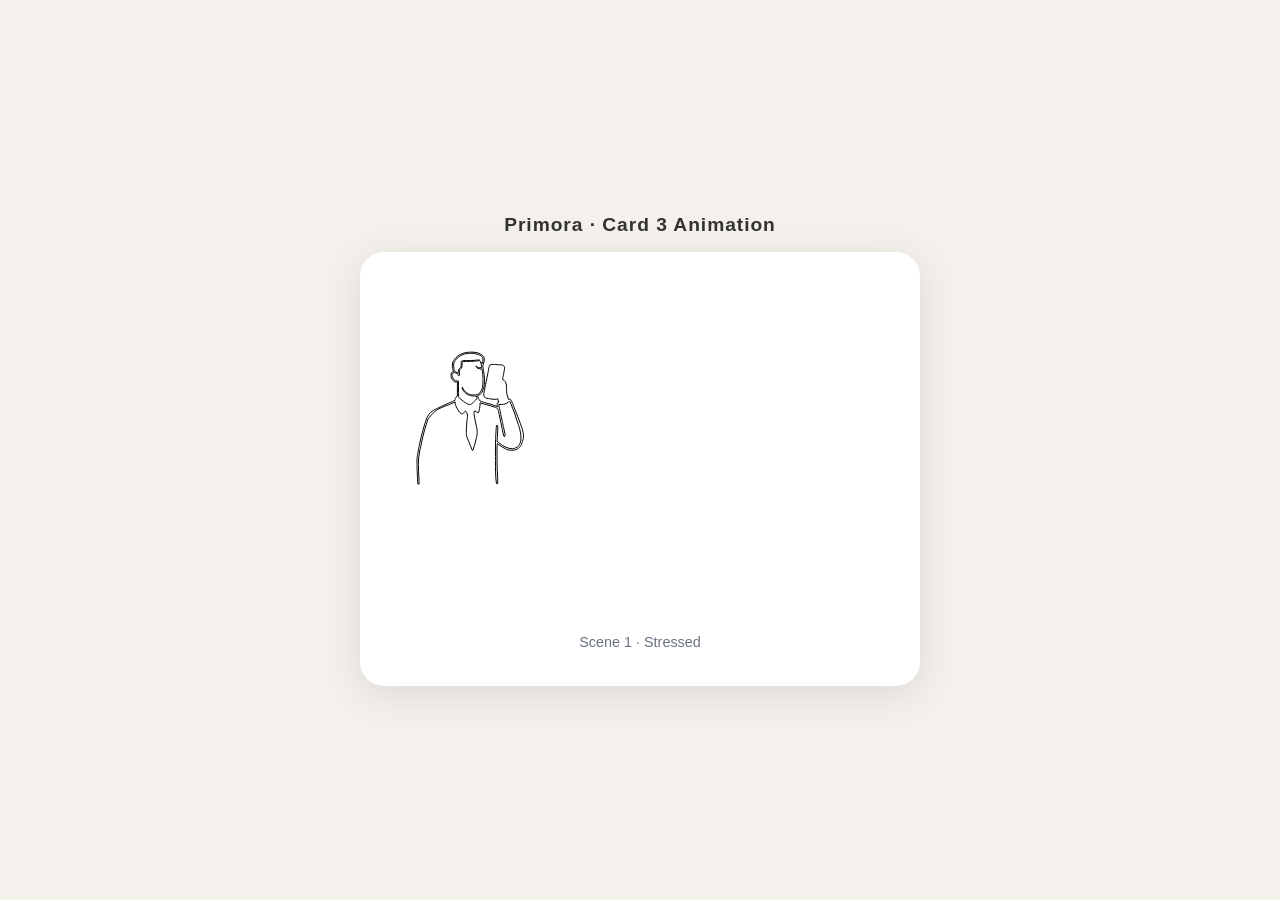
<file: card3-gsap-animation.html>
<!DOCTYPE html>
<html lang="en">
<head>
  <meta charset="UTF-8" />
  <meta name="viewport" content="width=device-width, initial-scale=1.0"/>
  <title>Primora Card 3 – Smooth SVG Animation</title>
  <style>
    /* ─── Page Layout ─── */
    * { box-sizing: border-box; margin: 0; padding: 0; }
    body {
      background: #f4f0eb;
      display: flex;
      flex-direction: column;
      align-items: center;
      justify-content: center;
      min-height: 100vh;
      font-family: 'Segoe UI', sans-serif;
    }
    h1 {
      font-size: 1.2rem;
      color: #333;
      margin-bottom: 1rem;
      letter-spacing: 0.05em;
    }
    .card {
      background: #fff;
      border-radius: 1.5rem;
      box-shadow: 0 8px 40px rgba(0,0,0,0.10);
      padding: 2rem;
      max-width: 560px;
      width: 95vw;
    }
    svg {
      width: 100%;
      height: auto;
      display: block;
    }
    #status {
      margin-top: 1.25rem;
      font-size: 0.9rem;
      color: #6b7280;
      text-align: center;
      min-height: 1.4em;
    }

    /* ─── SVG Colours ─── */

    /* All drawable paths — black stroke, matching original style */
    #mainSVG path {
      fill: none;
      stroke: #000;
      stroke-miterlimit: 100;
    }

    /* Brain nodes — yellow circles */
    #brain .node {
      fill: #FFD700;
      stroke: #D97706;
      stroke-width: 1.5;
      fill-opacity: 0;
    }

    /* Tie — yellow */
    #tie {
      fill: #FFD700;
      stroke: #D97706;
      stroke-width: 1.5;
      stroke-linejoin: round;
      fill-opacity: 0;
    }

    /* Tick / checkmark — yellow */
    #tick {
      fill: none;
      stroke: #FFD700;
      stroke-width: 2.5;
      stroke-linecap: round;
      stroke-linejoin: round;
    }

    /* Stars — yellow */
    .star {
      fill: #FFD700;
      stroke: #D97706;
      stroke-width: 1;
      stroke-linejoin: round;
      fill-opacity: 0;
    }

    /* Step arrows between scenes */
    .step-arrow {
      fill: none;
      stroke: #000;
      stroke-width: 1.5;
      stroke-linecap: round;
      stroke-linejoin: round;
    }
    .arrow-head {
      fill: #000;
      stroke: none;
    }
  </style>
</head>
<body>
  <h1>Primora · Card 3 Animation</h1>
  <div class="card">
    <!--
      SVG layout (left → right):
        LEFT  person  (stressed)   — p4, p5           x ≈  60–120
        CENTER brain  (Primora AI) — p6 + node circles x ≈ 190–270
        RIGHT person  (empowered)  — p3, p1, p2 + tie/tick/stars  x ≈ 290–490
    -->
    <svg version="1.2" xmlns="http://www.w3.org/2000/svg"
         viewBox="0 0 500.501 333.333" width="501" height="334" id="mainSVG">

      <!-- ── LEFT PERSON (stressed) ── -->
      <g id="leftPerson">
        <path id="p4" d="M90.4 72.6c.9.9 1.3 1.6 1.4 2.8 0 1.7 0 3.1-.7 4.7h-.7l-.3-.8c-.2-.9-.2-.9-1-1.2l.3.9.4 1.1.3 1.2c.3 1 .4 1.9.3 3-3.7-.1-3.7-.1-5.2-1.6h-.6c.4 1.2 1.1 1.7 2.2 2.3 1.3.5 2.6.5 3.9.6.9 3.6 1.1 7 1.1 10.7v1.3c0 4.4-.2 8.5-3.1 12.1l-1.4 1q-.7.4-1.6.7l-1.6.4q-.9.1-1.7 0h-.8q-1.1 0-2.1-.2-1.1-.3-2-.7-1-.5-1.9-1.1t-1.6-1.4c-2.5-2.6-2.5-2.6-2.5-4.2l-.9.3c.9 3.3 3.1 5.3 5.9 7q.7.4 1.4.6.7.3 1.5.4.7.2 1.5.3h1.5l.8.1 2 .1c.3 1 .4 1.6.3 2.6-.6 1-1.6 1.8-2.5 2.7l-.7.7c-2.5 2.4-2.5 2.4-3.9 2.5-1.2-.1-2.1-.6-3.2-1.2l-.6-.4q-2.7-1.6-5-3.7l-.9-.6c-.8-.8-1.4-1.3-1.5-2.4v-2.9l-.1-1.1v-5.8l-.1-5.7h-1.3c-1.3 0-1.9-.1-2.9-1q-.8-1.1-1.4-2.3l-.4-.6-.2-.8q0-.4-.1-.8v-.9q0-.4.1-.8c.3-.7.3-.7 1-1 2.1-.3 2.1-.3 3.2.3q1.1 1 2 2.3h1v-3.4c.1-1.4.2-2.2 1.3-3.2l.9-.9c.5-1.4.5-2.8.6-4.3.1-1.8.1-1.8.4-2.2h2.6l1.6-.1H78q1.3 0 2.6-.1l2.6-.2q1.3-.1 2.7-.2l2.6-.4v-.6q-2.2-.1-4.4.3c-2.9.4-5.7.4-8.6.3h-3.2c-1.2 0-1.6.2-2.4 1q0 .5-.1.9v2.6c-.1 1.4-.1 1.9-1 3l-.8.7c-.8 1.1-.8 1.5-.9 2.8l-.1 1v.7h-.7v-.6l-.6-.1c-.9-.2-1.5-.4-2.3-.9q-.4-1-.7-2.1t-.4-2.2-.1-2.2q0-1.2.2-2.3c1.5-3.8 4.9-6.3 8.5-8.1 5.6-2.5 14.4-2.1 19.5 1.3z"/>
        <path id="p5" d="M90.7 71.3c1.1 1 2.2 2.1 2.4 3.6 0 2.4-.3 5-1.4 7.1q0 2.5.5 4.8c1.4 6.7 2.2 16-1.3 22.2-1.1 1.6-2.4 2.9-4.4 3.3.1 2.2.9 3.9 2.3 5.5 1.1.7 2.3 1 3.6 1.3l2.1.7 2.4.6q5 1.4 9.8 3.3l-.4-1q-.1-.4-.1-.8-.1-.3-.1-.7 0-.3.1-.7t.2-.7l1.3-.3-1-3.9-1.3.6c-2.4.3-4.7-.2-6.9-.6l-1-.1c-2.9-.6-2.9-.6-4.2-1.6-1.3-2-.5-4.4 0-6.7l.2-1.1.2-1.3.7-3.4.7-3.3.8-3.9 1.2-6.1.2-1.2.3-2.1q.1-.4.2-.9l.2-.8.4-.8.4-.8c.9-.5 1.4-.6 2.3-.5h1l1 .1h1.1l3.2.2h1.2c3 .2 3 .2 4.2 1.1.8 1 .9 1.6.8 2.8q-.3 2-.7 3.9l-.3 1.7-.2.9q-.1.5-.2 1.1t-.3 1.2q-.1.6-.1 1.2l-.2 1.2.7.2c.9.4 1.2.7 1.8 1.4l.4.6c1.4 2.7 1.1 5.8 1.1 8.8 0 2.8.5 5 1.5 7.5l.3 1.3.9-.1 1.1.1c1 1.3 1.7 2.7 2.3 4.3l.3.6.8 2.2.3.8c11.1 27.9 11.1 27.9 7.4 37.8q-.4.9-.9 1.6-.5.8-1.2 1.5-.7.6-1.5 1.1t-1.7.9q-1.4.4-2.8.6-1.4.1-2.8 0t-2.8-.5-2.6-1.1q-4.2-2.1-7.8-5.2c-.4 1.2-.4 2.3-.4 3.5v11q-.1 10.3.6 20.5.1 2.7.1 5.4h-1.3c-1.1-7.7-1-15.4-1-23.1v-4.2q0-8.6.1-17.2l.1-.7q0-1.7.1-3.4.1-1.6.2-3.3l.2-3.4q.1-1.6.3-3.3h1.3q0 5.3-.3 10.5l-.1 1.7-.3 4.1.6.2c.7.4.7.4 1.7 1.3 3.4 2.9 8.7 5.8 13.3 5.7 2.4-.3 4.6-1.3 6.3-3q.7-1.3 1.3-2.6l.3-.8c1.5-5.6 0-11.5-1.6-16.8l-.4-1.2q-3.6-11.8-8.4-23.2c-1.1-.1-1.1-.1-1.8.7-2.7 2.3-6.3 2.3-9.6 2.2 1.5 7.4 1.5 7.4 3.1 14.9q.2 1 .5 2.1.2 1.1.5 2.2l.4 2.2q.2 1 .5 2.1.6 3.3 1.4 6.6c.1.8 0 1.4-.2 2.1h-1q-.7-2.7-1.3-5.5l-.3-1.7-.2-1-2.9-13.7-.3-1.3-.4-1.9-.3-1q0-.3-.1-.6-.1-.2-.2-.5l-.2-.6q-.2-.2-.3-.5-.3-.1-.7-.3-.3-.1-.6-.3l-.6-.2q-.4-.2-.7-.3l-.8-.3q-3.5-1.2-7.2-2.1-2.5-.6-4.9-1.4l-2.1-.6.1 1.1q-.1 2.4-.6 4.7l-.1.7c-.2 1.2-.4 2.2-1 3.3-1.5-.2-2.4-.8-3.6-1.7-.8 1-1 1.6-.9 2.8.3 2.5.9 4.8 1.3 7.3 2.4 11 2.4 11 1.2 16.9L85 156q-1.4 5.9-3.4 11.6H81l-1.9-4.6-.6-1.6c-3.6-8.8-3.6-8.8-3.5-13.2v-1.1q.2-5.2.7-10.4c.7-3.5.7-3.5 0-6.8l-.4-.5c-.8-.8-.8-.8-.8-1.5l-.8.7-.9.8-1 .8c-.9.7-.9.7-1.6.6-3.1-1.6-5.2-6.5-6.3-9.6q-.2-1.1-.2-2.4l-4.8 2.2-2.1.9c-12.3 4.6-12.3 4.6-20.4 14q-1.1 2.9-1.9 5.9l-1.6 5.2c-1.4 4.7-2.4 9.5-3.4 14.3l-.1.8-.3 1.7q-.5 2.2-1.1 4.4c-2.1 8.9-1.3 18.5-.8 27.6q.1 3 .1 6l-1.3-.3c-.7-15.4-.7-15.4-.8-21.4v-1.8q0-1 .1-2 0-1.1.2-2.1.1-1 .3-2 .1-1 .4-2l.5-3q.6-3.3 1.3-6.6t1.5-6.6 1.7-6.5q.9-3.3 1.9-6.5l.9-2.8c1.4-4.7 3.4-8.4 7.9-10.9l1.8-.9 1-.5q1.3-.6 2.6-1.3 1.3-.6 2.6-1.3 1.3-.6 2.7-1.2l2.6-1.2 3-1.4 1.8-.7.8-.4c1.9-.9 1.9-.9 2.6-.9l.1-.7q.1-.3.2-.7l.2-.6q.2-.3.3-.6l.4-.6.4-.8.4-.5h.6V98.6h-2.6q-.6-.3-1.1-.7t-1-1q-.4-.5-.7-1.1l-.6-1.2c-.4-1.7-.7-3.8.2-5.4.4-.4.4-.4 1.2-1h.7l-.2-.6c-1-2.9-1.4-6.4-.5-9.4q.2-.3.3-.5.2-.3.3-.6l.4-.4q.2-.3.4-.5l.4-.7q1.3-1.4 2.7-2.6 1.5-1.1 3.1-2 1.7-.8 3.5-1.4 1.8-.5 3.6-.7c4.8-.4 10.6-.4 14.6 2.5z"/>
      </g>

      <!-- ── STEP ARROWS (between scenes) ── -->
      <g id="arrows">
        <!-- Arrow 1: left person → brain -->
        <g id="arrow1" class="step-arrow-group">
          <path class="step-arrow" id="arrowLine1" d="M128 130 C145 130, 155 125, 180 125"/>
          <polygon class="arrow-head" id="arrowHead1" points="177,121 185,125 177,129"/>
        </g>
        <!-- Arrow 2: brain → right person -->
        <g id="arrow2" class="step-arrow-group">
          <path class="step-arrow" id="arrowLine2" d="M275 125 C290 125, 300 130, 320 130"/>
          <polygon class="arrow-head" id="arrowHead2" points="317,126 325,130 317,134"/>
        </g>
      </g>

      <!-- ── BRAIN / PRIMORA AI (center) ── -->
      <g id="brain">
        <path id="p6" d="M225.3 99.1c1.3.8 1.8 1.6 2.2 3.1q4.7.6 9.5 1.2l1.2.1 4.8.5 3.5.4 1.1.1 1.1.1.8.1c.8.1.8.1 1.4.4l.2-.7q.2-.4.5-.8t.7-.7q.3-.3.7-.6l.8-.4c1.5 0 2.7.1 3.9.9.7.7.7.7 1.3 1.7l-.1 1.7c-.1 1.2-.1 1.7.8 2.6q1.3.9 2.7 1.6l1.9 1.2 1 .5q2.1 1.3 4.1 2.7c.8.5 1.4.7 2.3.8l1-.7c1.7-.2 2.8 0 4.2 1 1 1 1.3 1.7 1.5 3.1-.2 1.2-.5 2-1.1 3.1-1 .6-1 .6-2 .6l.1.8.2 3.6.1 1.3q.3 3 .3 6l.7.1c1.3.4 1.7.8 2.5 1.9.3 1.5.2 2.8-.3 4.2q-.3.4-.7.7t-.8.5-.9.3q-.4.2-.9.2c-1.2.1-1.8 0-2.9-.7-1 .1-1.7.6-2.5 1.2l-.7.5-.8.5-.8.6-2.4 1.8-2.1 1.5-1.2.9q-1.2.9-2.5 1.8c-.1.8-.1.8 0 1.7 0 1.5 0 2.4-1 3.5-1.3 1.1-2.5 1.1-4.1 1.1-1.1-.2-1.6-.6-2.4-1.4-.7-1.1-.8-2.3-1-3.6l-1-.4-3.8-1.2-1.7-.6-2.4-.8-.7-.2-4.1-1.5-2.1-.7-.8-.3-.8-.2-.8-.3-2-.6-.5.7c-.9 1-1.5 1.4-2.7 1.6-1.8.1-2.8-.2-4.2-1.4-.7-1-.7-1.5-.6-2.7.1-.9 0-1.3-.6-2.1q-.3-.1-.5-.3l-.6-.4q-.3-.1-.5-.3-.3-.2-.6-.3l-.9-.5-2.6-1.5-1.3-.8-2.6-1.5-5.9-3.5-1.1-.7-1.9-1.1-.9-.5-.8-.6c-.7-.5-.7-.5-1.6-.4-.8.3-.8.3-1.4.7l-.8.2-.8.2h-.9q-.4-.1-.8-.1c-1.2-.7-2.2-1.6-2.6-3-.2-1.3-.1-2.1.5-3.3.8-.9 1.3-1.4 2.4-1.9l2 .2c1.8 0 2.6-.3 3.9-1.5l2.1-2.1.5-.5q.3-.2.5-.5l.6-.4q.3-.2.6-.5 1.6-1.3 3.1-2.6 2.1-1.9 4.3-3.6 2.8-2.3 5.5-4.8l-.3-.9c-.1-1.6-.2-2.3.6-3.7 1.6-1.9 3.2-2.4 5.7-1.5z"/>
        <!-- Neural-network nodes (yellow) — sorted left → right by cx -->
        <circle class="node" id="node1" cx="208" cy="131" r="5"/>
        <circle class="node" id="node2" cx="212" cy="114" r="5"/>
        <circle class="node" id="node3" cx="232" cy="137" r="5"/>
        <circle class="node" id="node4" cx="248" cy="108" r="5"/>
        <circle class="node" id="node5" cx="260" cy="128" r="5"/>
      </g>

      <!-- ── RIGHT PERSON (empowered) ── -->
      <g id="rightPerson">
        <!-- Lower-body / connecting path (leftmost in this group) -->
        <path id="p3" d="m334.6 183.3-.1.7c-.2 2.7-.2 2.7-.4 5.3v.9c.2 1.1.6 1.5 1.4 2.2 2.7.9 5.8.8 8.6.8h.6c6.3 0 12.6-1.2 18.5-3.1v-1.9h-.6q-6.2 0-12.4-.4v-1.9h1v.6l.6.1.8.1.8.1c.7 0 .7 0 1 .4q2 .1 4 0h1.4q.8.1 1.7 0 .8 0 1.6-.2.8-.1 1.6-.4t1.6-.7c4.4-2.5 9.4-2 14.3-1.9h11.5l8.5.1 17.6.1-.3 3.3.9.2c1 .5 1 .5 1.5 1.1l.2.7c.8.4 1.4.3 2.3.3h1.6l.3.3q1.7.1 3.3-.2c1-.1 1-.1 1.7.1 1.1.1 1.7-.2 2.8-.6l1-.5 1.6-.7c1.9-.9 3.8-.9 5.8-.9 1-.1 1.5-.3 2.4-.8l1.9.1c2.7.1 5-1 7.5-2 .9-.3 1.5-.4 2.4-.4h32.8q-.3.4-.7.7-.3.3-.7.5-.3.3-.7.6-.3.2-.7.5l-.6.3-1.1.8-3 2-.6.4-5.2 3.5q-2.3 1.6-4.7 3c-.7.4-.7.4-.9 1.4 1.8-.7 3.4-1.6 4.9-2.7l.8-.5 2.4-1.7 1.6-1.1.8-.5.8-.5.8-.6 1.5-1 1.5-1 2-1.4.6-.4c1.4-1 1.4-1 2.2-1 .2 1.2.2 2.2 0 3.3-.9.9-1.9 1.5-3 2.2q-2 1.3-4.1 2.8l-.9.6q-.9.6-1.9 1.3-.9.6-1.8 1.3-.9.6-1.9 1.3-.9.6-1.8 1.3l-.6.5-1.3.9c-1.6 1.1-1.6 1.1-2.3 1.1v-3.5l-.6.3c-.2.8-.2.8-.2 1.8l-.1 1-.1.8q-16.1 0-32.2-.2h-6l-11.4-.1-12.5-.1-39.4-.3q-26.3-.3-52.5-.5h-8.2l-16.5-.1v-4.6l5.5-2.5 1.9-.8 1.8-.8 1.8-.8 4.5-2.1q3.5-1.4 6.9-3.3c7.2-4 14.5-3.5 22.6-3zm-11.8-57.1h1.1l3.5.1h1.3l9.1.4 8.4.4h.8q8 .3 16 .4l4.8.1h.8l2.5.1h.8c1.5.1 2.5.3 3.7 1.2.6 1 .8 1.4.9 2.6l.1 1 .2 1.2.2 1.2q.9 7.2 1.6 14.3.6 6.2 1.4 12.4c.6 4.4 1.2 8.8 1.3 13.2v.8c0 1.1-.1 1.7-.9 2.5-3.1 2-9.4.3-12.8 0l-3.5-.4q-1.6-.1-3.2-.3t-3.3-.4l-3.2-.4q-1.6-.2-3.2-.5.2-4.7.6-9.5l.3-2.9.1-1.9.2-2.8.1-.9c.1-1.6.1-1.6-.7-3-1.3-.6-2.5-.8-4-.9l-.8-.1-2.3-.1-1.2-.1c-1.4-.1-1.4-.1-2.6.5-.8.9-.9 2.2-1.1 3.4l-.2.8-.5 2.7-.3 1.8-1.3 6.9-.1.7-.2 1.5c-.3 1.6-.3 1.6-.7 2.3q-3.3 0-6.6-.3h-.9c-1.8-.2-3.1-.4-4.5-1.7q-.3-.5-.5-1.1-.3-.6-.4-1.2l-.4-1.2-.2-1.2-.1-.7-.2-1.4-.3-2.2q-.5-3.3-.8-6.7l-.4-2.4q-.5-2.6-.8-5.2l-.1-1.1-.4-3-.5-4.1-.1-1.1q-.4-3.5-1-7c-.8-4.3-.8-4.3.3-5.9 1.4-1 2.5-.9 4.2-.8z"/>
        <!-- Upper-body / full figure -->
        <path id="p1" d="m424.8 69.2 1.2 1.1.7.6c1.8 1.6 2.8 3.1 3 5.6q.1 4.1-.7 8.1l.9.3c1.1.4 1.4.7 2 1.7.4 2.3-.1 4.5-1.3 6.5q-.2.3-.5.6l-.5.5q-.3.2-.6.5-.4.2-.7.4h-1.9l-.1 6.1v6c0 2.7.4 5 2 7.2 2.3 2 5.4 3 8.1 4.1l3.6 1.5.8.3q1.6.6 3.1 1.3 1.5.8 2.9 1.6 1.4.9 2.7 1.9 1.4 1 2.6 2.2l.6.6c2.9 3 4.7 7.2 6.5 11l.8 1.5q.8 1.8 1.6 3.5.7 1.8 1.5 3.5l1.4 3.6 1.4 3.6.3.8c5.1 13.3 5.1 13.3 2.9 18.6q-.2.5-.5.9-.3.5-.6.9l-.6.8q-.3.4-.7.8l-.5.6c-2.1 2-4.7 3.1-7.3 4.3l-.6.3h1.2l11.1.1h5.7l5.5.1h6c2 .1 2 .1 2.7.8q.1 1.3.1 2.5v.7c.1 1.2 0 1.9-.7 2.8q-2 1.6-4.1 3l-.8.6-2.7 1.8-.7.5-2.5 1.7-5.6 3.9-.7.5-.5.4-.7.5-.8.7c-1.5.9-3.1.7-4.8.7h-7.9l-7.3-.1-6.4-.1q-10.6 0-21.2-.2h-3.5l-26.1-.2h-1.2q-19.9-.2-39.7-.3h-1.3l-23.7-.1H314q-9.8 0-19.7-.3h-4c-1.6-.1-1.6-.1-2-.5V196c4.4-2.3 8.8-4.3 13.3-6.3l4.7-2.1.7-.3 2.6-1.2 3-1.3 2.3-1.2c4-2.1 8-1.9 12.5-1.8l2.3.1 5.5.1.1-.7.1-.7v-.8q.3-2 .8-4h-.7q-3.3 0-6.5-.4h-1q-.7-.1-1.5-.3-.7-.2-1.4-.6-.6-.4-1.2-.9t-1.1-1.1c-.6-1.3-.8-2.6-1-4.1l-.1-.7-.1-1.6-.6-4.3-.1-.9q-.6-4.7-1.3-9.3l-2-13.6-.2-1.9-.4-2.6-.1-.8c-.6-4.4-.6-4.4.3-6.2.9-1 1.5-1.4 2.8-1.6h3.9l10.3.4q8.2.3 16.4.5l6.2.2 5.1.1 4.9.2h1.8l2.6.1h.7q.6 0 1.2.1t1.2.3 1.2.5q.5.3 1.1.6c.9 1.1 1.1 2.2 1.3 3.6l.2 1.1.1 1.1.2 1.2.4 2.8.3-.9c1.1-4.4 2.3-7.9 5.6-11.1l.5-.6c1.9-1.9 4.6-2.9 7-4l3.9-1.9 1.8-.8c3.9-1.7 3.9-1.7 6.4-4.9q.8-2.9.2-5.8c-.6-.8-1.3-1.3-2.1-1.9q-.9-.8-1.6-1.8-.6-.9-1.2-1.9-.5-1.1-.8-2.2t-.4-2.2c-.4-4.8 0-9.4.7-14 .3-2 .6-4.1-.2-6q-.4-.9-.6-1.8-.3-.9-.4-1.8-.2-1-.2-1.9-.1-.9 0-1.9c1.3-2.5 3.3-3.6 5.9-4.5q2.6-.8 5.4-1t5.6.3q2.7.4 5.3 1.5 2.6 1 4.9 2.6z"/>
        <!-- Clothing / arm details -->
        <path id="p2" d="M428.6 116.9c2.7.8 5.2 1.8 7.8 2.9l2.2 1q3.7 1.5 7.2 3.5l.6.3q.7.4 1.4.9.7.4 1.3.9t1.2 1.1q.6.5 1.1 1.1l.5.5c1.9 2 3.1 4.6 4.4 7l.3.6q1.5 2.9 2.9 5.8 1.3 2.9 2.6 5.9l2.4 6q1.2 3 2.2 6.1l.4 1c1.4 3.8 2.5 7.7.9 11.7-3.4 6.7-10.9 8.8-17.6 11.2l-.9.4-.9.3-.7.3c-.7.1-.7.1-1.7.1v-.7c-.1-3.3-.9-5.6-3.3-7.8q-.5-.5-1.1-.8-.6-.4-1.2-.7l-1.2-.6q-.7-.2-1.3-.4c.8-1 1.8-1.5 2.9-2.1l.6-.3 1.8-.9q4.1-2.2 8.1-4.6.9-.6 1.9-1l2-.8q1-.3 2-.5 1.1-.2 2.2-.2v-.7c-2.5-.2-4.3.3-6.6 1.3-.9.3-.9.3-1.9.3-3.4-3.7-5.1-9.5-6.9-14.2l-.7-1.7-.2-1q0-.6-.1-1.1v-1q-.1-.5 0-1v-.9q0-1.2.2-2.4t.5-2.4q.4-1.2.9-2.3.5-1.2 1.1-2.2v-.7c-1 .2-1 .2-1.4 1-2.1 4.7-3.4 10.1-1.6 15.1q.5 1.3 1.1 2.6.3.7.5 1.4t.3 1.4q.1.8.2 1.5 0 .8-.1 1.5 0 1.8.1 3.6c.2 6.2.2 6.2-.9 7.8-1.2 1-2.6 1.5-4.1 2q-.4.2-.9.4l-.8.4q-.4.2-.8.5-.4.2-.7.5l-.4 1.3c-.8.4-1.4.5-2.3.5-5.8.6-9.5 1.4-13.6 5.7l-.5.9c-.9.9-1.5.9-2.8.9h-6.3l-5.1-.1h-5.1q-5.1 0-10.2-.1v-.7q-.1-7.5-.7-15l-.1-.8q-.7-9.2-1.8-18.3v-.7l-.9-7.8h-.7q0 3.2.3 6.4l.1 1q.3 3.3.8 6.6l.5 4.4.1.8.1 1.4.2 1.8c0 2-1.3 3.5-2.3 5.1l-1.3 1.8-.6.9q-.5.8-1 1.7l-.5.7h-.6l-.1-.9-.4-3.7-.2-1.6-1.1-10.5-.1-1.1-.5-4.9c-.9-7.8-.9-7.8 0-11l.2-.6.6-1.8.2-.9q.3-1.5.9-3 .6-1.4 1.4-2.7t1.9-2.4 2.4-2q4.3-2.4 8.8-4.6l2.3-1.1 1.5-.8.7-.3c1.6-.8 1.6-.8 2.3-.8l.1.9c.4 3.5 1.2 6.9 3.2 9.9 1.3-.2 2.2-.9 3.2-1.7.9 1.5 1.1 2.4.8 4.1l-.2 1.2-.2 1.2-.3 2.4q-.5 3.1-1 6.1c-1.7 8.9 1 16.1 4.2 24.4l.8-1.8q.3-.9.7-1.8l.6-1.8.6-1.8.7-2.1 1.1-3.7.4-1 .2-.9.3-.8c.4-2.4.1-4.9-.3-7.3l-.1-.9-.6-3.7c-1.4-9.1-1.4-9.1.5-11.8.9.4 1.3.8 2.1 1.6.7.8.7.8 1.7.7 2.1-.6 3.3-3 4.3-4.8q.5-.9.9-1.8t.7-1.8q.4-.9.7-1.8.4-.9.6-1.8z"/>
        <!-- Tie (yellow) — chest area below collar -->
        <path id="tie" d="M423 117 L419 136 L425 142 L431 136 L427 117 Z"/>
        <!-- Tick / checkmark (yellow) — upper-right accent -->
        <polyline id="tick" points="453,80 461,90 479,65"/>
        <!-- Stars (yellow) — decorative accents, sorted left → right -->
        <!--
          Star at (448, 65) R=7 r=3
          points: outer(-90°)→inner(-54°)→outer(-18°)→inner(18°)→outer(54°)→inner(90°)→outer(126°)→inner(162°)→outer(198°)→inner(234°)
        -->
        <polygon class="star" id="star1"
          points="448,58 449.76,62.57 454.66,62.84 450.85,65.93 452.11,70.66 448,68 443.89,70.66 445.15,65.93 441.34,62.84 446.24,62.57"/>
        <!--
          Star at (467, 60) R=6 r=2.5
        -->
        <polygon class="star" id="star2"
          points="467,54 468.47,57.98 472.71,58.15 469.38,60.77 470.53,64.85 467,62.5 463.47,64.85 464.62,60.77 461.29,58.15 465.53,57.98"/>
      </g>
    </svg>

    <div id="status">Smooth SVG animation is playing.</div>
  </div>

  <script>
    const FALLBACK_LENGTH = 100;
    const STROKE_DURATION = 900;
    const STROKE_STAGGER = 130;
    const FILL_DURATION = 320;
    const FILL_STAGGER = 80;
    const ARROW_DURATION = 420;
    const ARROW_GAP = 120;
    const SCENE_GAP = 140;
    const LOOP_DELAY = 700;
    const COLORED_FILL_SELECTOR = '#brain .node, #rightPerson #tie, #rightPerson .star';

    const sceneConfig = [
      { id: 'leftPerson', label: 'Scene 1 · Stressed', fillSel: null },
      { id: 'brain', label: 'Scene 2 · Primora AI', fillSel: '#brain .node' },
      { id: 'rightPerson', label: 'Scene 3 · Empowered', fillSel: '#rightPerson #tie, #rightPerson .star' },
    ];

    const arrowConfig = [
      { lineId: 'arrowLine1', headId: 'arrowHead1' },
      { lineId: 'arrowLine2', headId: 'arrowHead2' },
    ];

    const prefersReducedMotion = window.matchMedia('(prefers-reduced-motion: reduce)').matches;
    const statusEl = document.getElementById('status');

    function wait(ms, signal) {
      return new Promise(resolve => {
        if (signal?.aborted) {
          resolve();
          return;
        }

        const timeoutId = setTimeout(() => {
          resolve();
        }, ms);

        function handleAbort() {
          clearTimeout(timeoutId);
          resolve();
        }

        signal?.addEventListener('abort', handleAbort, { once: true });
      });
    }

    function getDrawLength(el) {
      if (typeof el.getTotalLength === 'function') {
        try { return el.getTotalLength(); } catch (e) { /* intentional fall-through */ }
      }

      const tag = el.tagName.toLowerCase();
      if (tag === 'circle') {
        return 2 * Math.PI * parseFloat(el.getAttribute('r') || 5);
      }

      if (tag === 'polyline' || tag === 'polygon') {
        const pts = el.points;
        let len = 0;
        for (let i = 1; i < pts.numberOfItems; i++) {
          const a = pts.getItem(i - 1);
          const b = pts.getItem(i);
          len += Math.hypot(b.x - a.x, b.y - a.y);
        }
        if (tag === 'polygon' && pts.numberOfItems > 1) {
          const a = pts.getItem(pts.numberOfItems - 1);
          const b = pts.getItem(0);
          len += Math.hypot(b.x - a.x, b.y - a.y);
        }
        return len || FALLBACK_LENGTH;
      }

      return FALLBACK_LENGTH;
    }

    function sortByX(elements) {
      return elements.slice().sort((a, b) => {
        const boxA = a.getBBox();
        const boxB = b.getBBox();
        return (boxA.x + boxA.width / 2) - (boxB.x + boxB.width / 2);
      });
    }

    function getGroupEls(groupId) {
      const nodes = document.querySelectorAll(
        `#${groupId} path, #${groupId} circle, #${groupId} polyline, #${groupId} polygon`
      );
      return sortByX(Array.from(nodes));
    }

    function setStrokeState(el, hidden) {
      const length = getDrawLength(el);
      el.style.strokeDasharray = `${length}`;
      el.style.strokeDashoffset = hidden ? `${length}` : '0';
    }

    function cancelAnimations(el) {
      el.getAnimations().forEach(animation => animation.cancel());
    }

    function prepareElements() {
      sceneConfig.forEach(scene => {
        getGroupEls(scene.id).forEach(el => setStrokeState(el, true));
      });

      document.querySelectorAll(COLORED_FILL_SELECTOR)
        .forEach(el => {
          el.style.fillOpacity = '0';
        });

      arrowConfig.forEach(arrow => {
        const line = document.getElementById(arrow.lineId);
        const head = document.getElementById(arrow.headId);

        if (line) {
          setStrokeState(line, true);
        }
        if (head) {
          head.style.opacity = '0';
        }
      });
    }

    function revealAll() {
      sceneConfig.forEach(scene => {
        getGroupEls(scene.id).forEach(el => setStrokeState(el, false));
      });

      document.querySelectorAll(COLORED_FILL_SELECTOR)
        .forEach(el => {
          el.style.fillOpacity = '1';
        });

      arrowConfig.forEach(arrow => {
        const line = document.getElementById(arrow.lineId);
        const head = document.getElementById(arrow.headId);

        if (line) {
          setStrokeState(line, false);
        }
        if (head) {
          head.style.opacity = '1';
        }
      });
    }

    function animateStroke(el, delay = 0, duration = STROKE_DURATION) {
      const length = getDrawLength(el);
      cancelAnimations(el);
      el.style.strokeDasharray = `${length}`;
      el.style.strokeDashoffset = `${length}`;
      return el.animate(
        [
          { strokeDashoffset: `${length}` },
          { strokeDashoffset: '0' }
        ],
        {
          duration,
          delay,
          easing: 'cubic-bezier(0.33, 0, 0.2, 1)',
          fill: 'forwards'
        }
      ).finished;
    }

    function animateFill(el, delay = 0) {
      cancelAnimations(el);
      el.style.fillOpacity = '0';
      return el.animate(
        [
          { fillOpacity: 0 },
          { fillOpacity: 1 }
        ],
        {
          duration: FILL_DURATION,
          delay,
          easing: 'ease-out',
          fill: 'forwards'
        }
      ).finished;
    }

    function animateOpacity(el, delay = 0) {
      cancelAnimations(el);
      el.style.opacity = '0';
      return el.animate(
        [
          { opacity: 0 },
          { opacity: 1 }
        ],
        {
          duration: 220,
          delay,
          easing: 'ease-out',
          fill: 'forwards'
        }
      ).finished;
    }

    async function animateScene(scene) {
      statusEl.textContent = scene.label;

      const drawableEls = getGroupEls(scene.id);
      await Promise.all(
        drawableEls.map((el, index) => animateStroke(el, index * STROKE_STAGGER))
      );

      if (scene.fillSel) {
        const fillEls = Array.from(document.querySelectorAll(scene.fillSel));
        await Promise.all(
          fillEls.map((el, index) => animateFill(el, index * FILL_STAGGER))
        );
      }
    }

    async function animateArrow(arrow) {
      const line = document.getElementById(arrow.lineId);
      const head = document.getElementById(arrow.headId);

      if (line) {
        await animateStroke(line, 0, ARROW_DURATION);
      }
      if (head) {
        await animateOpacity(head, 0);
      }
    }

    async function runAnimationLoop(signal) {
      while (!signal.aborted) {
        prepareElements();

        for (const [index, scene] of sceneConfig.entries()) {
          if (signal.aborted) {
            return;
          }

          await animateScene(scene);

          if (index < arrowConfig.length) {
            await wait(ARROW_GAP, signal);
            if (signal.aborted) {
              return;
            }
            await animateArrow(arrowConfig[index]);
          }

          await wait(SCENE_GAP, signal);
        }

        statusEl.textContent = 'Looping smooth animation…';
        await wait(LOOP_DELAY, signal);
      }
    }

    if (prefersReducedMotion) {
      revealAll();
      statusEl.textContent = 'Animation paused because reduced motion is enabled.';
    } else {
      const animationController = new AbortController();
      const stopAnimationLoop = () => animationController.abort();

      ['pagehide', 'beforeunload'].forEach(eventName => {
        window.addEventListener(eventName, stopAnimationLoop, { once: true });
      });

      runAnimationLoop(animationController.signal);
    }
  </script>
</body>
</html>
</file>
